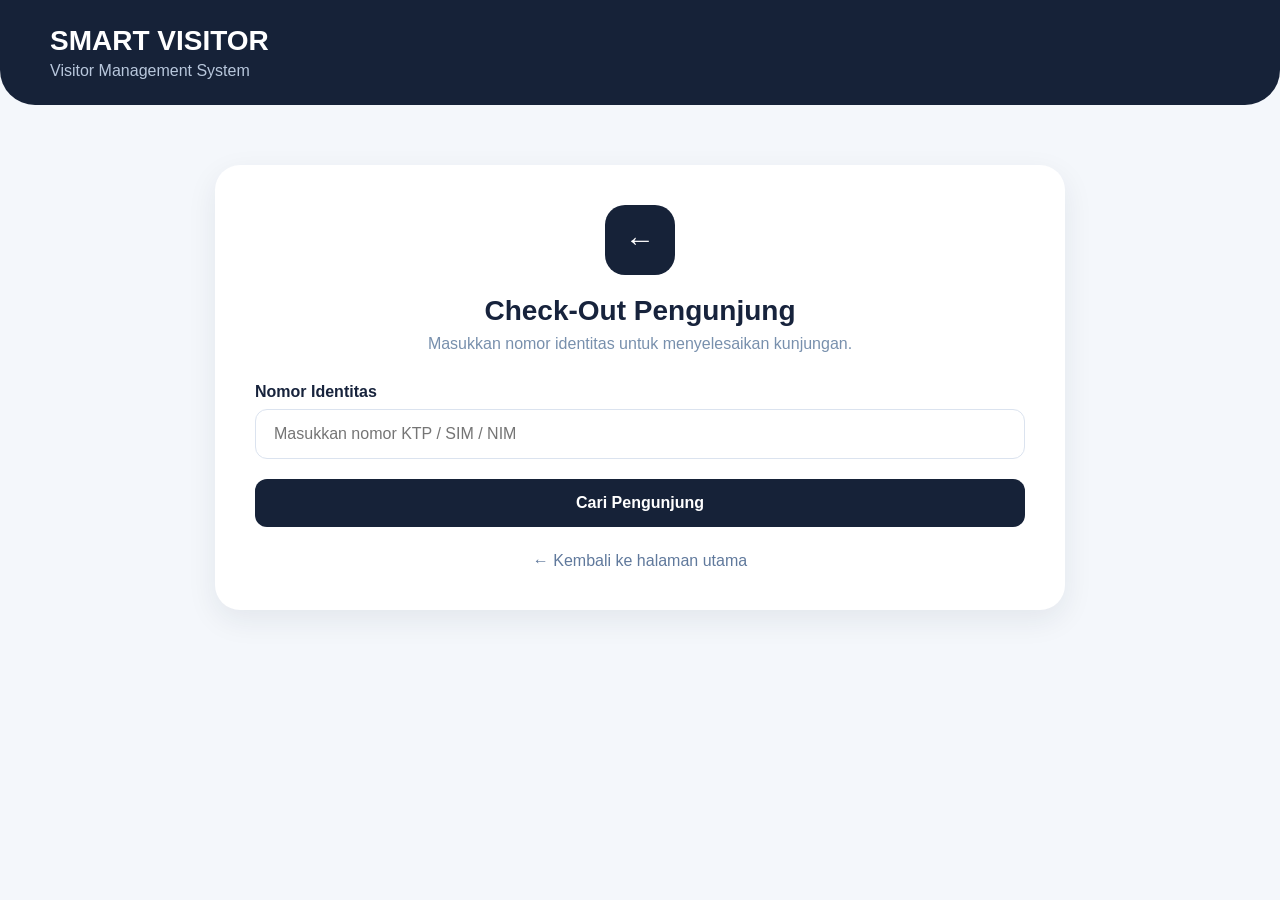
<file: templates/checkout.html>
<!DOCTYPE html>
<html lang="id">
<head>
    <meta charset="UTF-8">
    <meta name="viewport" content="width=device-width, initial-scale=1.0">

    <title>Check-Out - Smart Visitor</title>

    <style>
        * {
            box-sizing: border-box;
            margin: 0;
            padding: 0;
        }

        body {
            font-family: Arial, sans-serif;
            background: #f4f7fb;
            min-height: 100vh;
            color: #17233c;
        }

        .header {
            background: #162238;
            color: white;
            padding: 25px 50px;
            border-radius: 0 0 35px 35px;
        }

        .header h1 {
            font-size: 28px;
            margin-bottom: 5px;
        }

        .header p {
            color: #b8c7dc;
        }

        .container {
            width: 90%;
            max-width: 850px;
            margin: 60px auto;
        }

        .card {
            background: white;
            border-radius: 25px;
            padding: 40px;
            box-shadow: 0 10px 30px rgba(20, 40, 70, 0.08);
        }

        .title {
            text-align: center;
            margin-bottom: 30px;
        }

        .title .icon {
            width: 70px;
            height: 70px;
            margin: 0 auto 20px;
            border-radius: 20px;
            background: #162238;
            color: white;
            display: flex;
            align-items: center;
            justify-content: center;
            font-size: 30px;
        }

        .title h2 {
            font-size: 28px;
            margin-bottom: 8px;
        }

        .title p {
            color: #7890ad;
        }

        .form-group {
            margin-bottom: 20px;
        }

        label {
            display: block;
            font-weight: bold;
            margin-bottom: 8px;
        }

        input {
            width: 100%;
            padding: 15px 18px;
            border: 1px solid #dbe3ef;
            border-radius: 12px;
            font-size: 16px;
            outline: none;
        }

        input:focus {
            border-color: #6178e8;
        }

        .search-button {
            width: 100%;
            border: none;
            padding: 15px;
            border-radius: 12px;
            background: #162238;
            color: white;
            font-size: 16px;
            font-weight: bold;
            cursor: pointer;
        }

        .search-button:hover {
            background: #223451;
        }

        .result {
            display: none;
            margin-top: 30px;
            border-top: 1px solid #e4eaf2;
            padding-top: 30px;
        }

        .result h3 {
            margin-bottom: 20px;
        }

        .info {
            display: grid;
            grid-template-columns: 1fr 1fr;
            gap: 15px;
        }

        .info-item {
            background: #f7f9fc;
            padding: 15px;
            border-radius: 12px;
        }

        .info-item small {
            display: block;
            color: #7890ad;
            margin-bottom: 5px;
        }

        .info-item strong {
            font-size: 16px;
        }

        .checkout-button {
            width: 100%;
            margin-top: 25px;
            padding: 16px;
            border: none;
            border-radius: 12px;
            background: #16a36d;
            color: white;
            font-size: 16px;
            font-weight: bold;
            cursor: pointer;
        }

        .checkout-button:hover {
            background: #128657;
        }

        .message {
            margin-top: 20px;
            padding: 14px;
            border-radius: 10px;
            display: none;
        }

        .error {
            background: #ffe8e8;
            color: #c62828;
        }

        .success {
            background: #e5f8ef;
            color: #087443;
        }

        .back {
            display: block;
            text-align: center;
            margin-top: 25px;
            color: #60799c;
            text-decoration: none;
        }

        @media (max-width: 600px) {
            .container {
                width: 94%;
                margin: 30px auto;
            }

            .card {
                padding: 25px;
            }

            .info {
                grid-template-columns: 1fr;
            }

            .header {
                padding: 20px;
            }
        }
    </style>
</head>

<body>

    <div class="header">
        <h1>SMART VISITOR</h1>
        <p>Visitor Management System</p>
    </div>

    <div class="container">

        <div class="card">

            <div class="title">
                <div class="icon">←</div>

                <h2>Check-Out Pengunjung</h2>

                <p>
                    Masukkan nomor identitas untuk menyelesaikan kunjungan.
                </p>
            </div>

            <div class="form-group">
                <label for="nomor_identitas">
                    Nomor Identitas
                </label>

                <input
                    type="text"
                    id="nomor_identitas"
                    placeholder="Masukkan nomor KTP / SIM / NIM"
                >
            </div>

            <button
                type="button"
                class="search-button"
                onclick="cariPengunjung()"
            >
                Cari Pengunjung
            </button>

            <div id="message" class="message"></div>

            <div id="result" class="result">

                <h3>Data Pengunjung</h3>

                <div class="info">

                    <div class="info-item">
                        <small>Nama</small>
                        <strong id="nama"></strong>
                    </div>

                    <div class="info-item">
                        <small>Nomor Identitas</small>
                        <strong id="identitas"></strong>
                    </div>

                    <div class="info-item">
                        <small>Instansi</small>
                        <strong id="instansi"></strong>
                    </div>

                    <div class="info-item">
                        <small>Bertemu Dengan</small>
                        <strong id="bertemu"></strong>
                    </div>

                    <div class="info-item">
                        <small>Keperluan</small>
                        <strong id="keperluan"></strong>
                    </div>

                    <div class="info-item">
                        <small>Check-In</small>
                        <strong id="check_in"></strong>
                    </div>

                </div>

                <button
                    type="button"
                    class="checkout-button"
                    onclick="prosesCheckout()"
                >
                    ✓ Selesaikan Kunjungan
                </button>

            </div>

            <a href="/" class="back">
                ← Kembali ke halaman utama
            </a>

        </div>

    </div>


    <script>

        let visitorId = null;


        function tampilkanPesan(message, type) {

            const box = document.getElementById("message");

            box.textContent = message;

            box.className = "message " + type;

            box.style.display = "block";
        }


        async function cariPengunjung() {

            const nomor = document
                .getElementById("nomor_identitas")
                .value
                .trim();

            if (!nomor) {

                tampilkanPesan(
                    "Silakan masukkan nomor identitas.",
                    "error"
                );

                return;
            }


            try {

                const response = await fetch(
                    "/api/visitor/" + encodeURIComponent(nomor)
                );

                const result = await response.json();


                if (!result.success) {

                    document.getElementById("result").style.display = "none";

                    tampilkanPesan(
                        result.message,
                        "error"
                    );

                    return;
                }


                const visitor = result.visitor;

                visitorId = visitor.id;


                document.getElementById("nama").textContent =
                    visitor.nama || "-";

                document.getElementById("identitas").textContent =
                    visitor.nomor_identitas || "-";

                document.getElementById("instansi").textContent =
                    visitor.instansi || "-";

                document.getElementById("bertemu").textContent =
                    visitor.bertemu_dengan || "-";

                document.getElementById("keperluan").textContent =
                    visitor.keperluan || "-";

                document.getElementById("check_in").textContent =
                    visitor.check_in || "-";


                document.getElementById("result").style.display =
                    "block";

                document.getElementById("message").style.display =
                    "none";

            } catch (error) {

                console.error(error);

                tampilkanPesan(
                    "Terjadi kesalahan saat mencari pengunjung.",
                    "error"
                );
            }
        }


        async function prosesCheckout() {

            if (!visitorId) {

                tampilkanPesan(
                    "Silakan cari pengunjung terlebih dahulu.",
                    "error"
                );

                return;
            }


            const nama =
                document.getElementById("nama").textContent;


            const yakin = confirm(
                "Apakah Anda yakin ingin menyelesaikan kunjungan " +
                nama +
                "?"
            );


            if (!yakin) {
                return;
            }


            try {

                const response = await fetch(
                    "/checkout/" + visitorId,
                    {
                        method: "POST",
                        headers: {
                            "Content-Type": "application/json"
                        }
                    }
                );


                const result = await response.json();


                if (result.success) {

                    tampilkanPesan(
                        "✓ Check-Out berhasil untuk " + nama + ".",
                        "success"
                    );

                    document.getElementById("result").style.display =
                        "none";

                    document.getElementById("nomor_identitas").value =
                        "";

                    visitorId = null;

                } else {

                    tampilkanPesan(
                        result.message,
                        "error"
                    );
                }


            } catch (error) {

                console.error(error);

                tampilkanPesan(
                    "Terjadi kesalahan saat melakukan check-out.",
                    "error"
                );
            }
        }

    </script>

</body>
</html>
</file>
